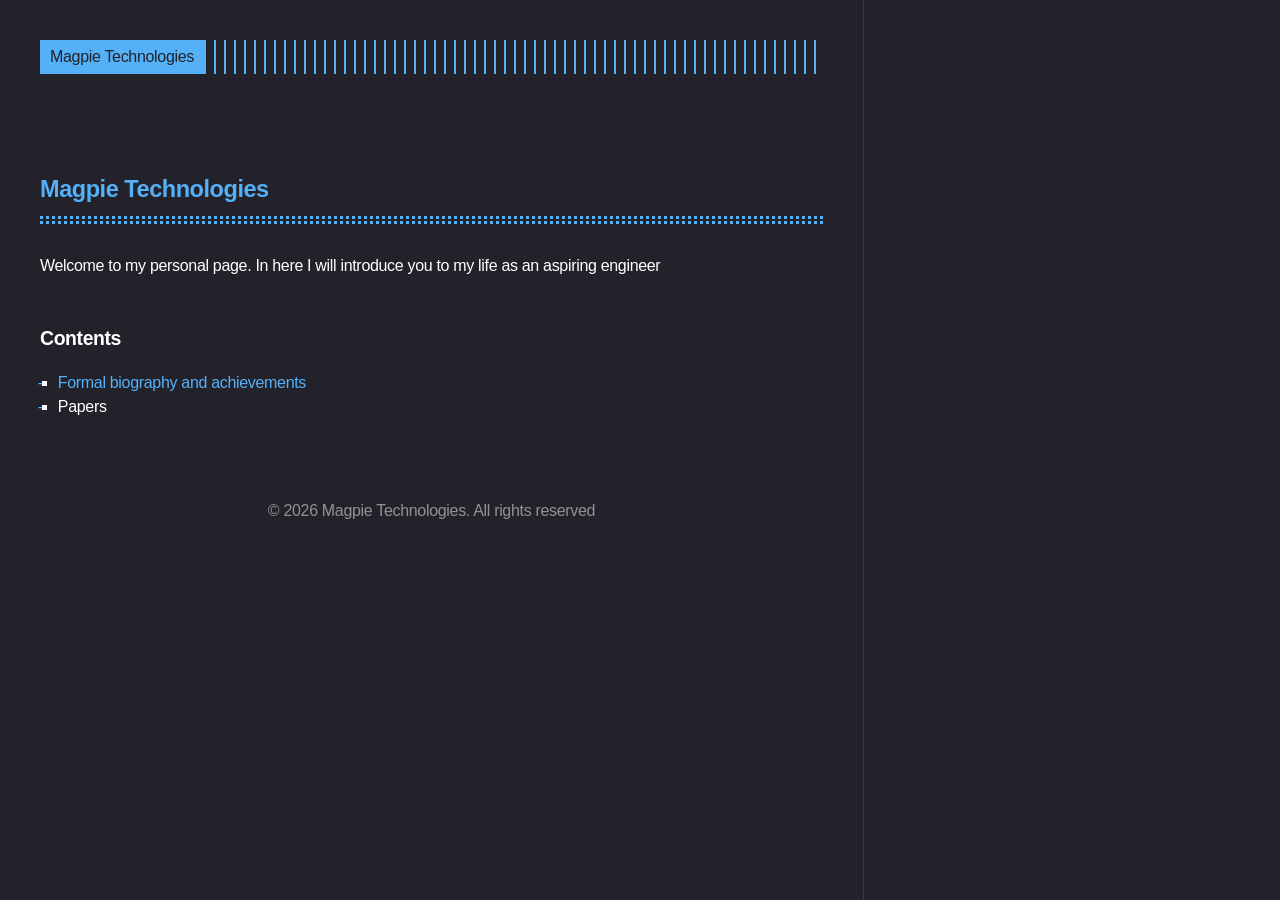
<file: index.html>
<!DOCTYPE html><html lang="en-gb"><head><meta charset="utf-8"><meta http-equiv="X-UA-Compatible" content="IE=edge"><meta name="viewport" content="width=device-width,initial-scale=1"><title>Magpie Technologies - Magpie Technologies</title><meta name="description" content="Welcome to my personal page. In here I will introduce you to my life as an aspiring engineer Contents Formal biography and achievements Papers"><meta name="generator" content="Publii Open-Source CMS for Static Site"><link rel="canonical" href="https://bluelamp16.github.io/magpie.github.io/"><link rel="alternate" type="application/atom+xml" href="https://bluelamp16.github.io/magpie.github.io/feed.xml" title="Magpie Technologies - RSS"><link rel="alternate" type="application/json" href="https://bluelamp16.github.io/magpie.github.io/feed.json" title="Magpie Technologies - JSON"><meta property="og:title" content="Magpie Technologies"><meta property="og:site_name" content="Magpie Technologies"><meta property="og:description" content="Welcome to my personal page. In here I will introduce you to my life as an aspiring engineer Contents Formal biography and achievements Papers"><meta property="og:url" content="https://bluelamp16.github.io/magpie.github.io/"><meta property="og:type" content="article"><link rel="shortcut icon" href="https://bluelamp16.github.io/magpie.github.io/media/website/New-Piskel-2.png" type="image/x-icon"><link rel="stylesheet" href="https://bluelamp16.github.io/magpie.github.io/assets/css/style.css?v&#x3D;da8d5316fd9059266942141d8934a084"><script type="application/ld+json">{"@context":"http://schema.org","@type":"Article","mainEntityOfPage":{"@type":"WebPage","@id":"https://bluelamp16.github.io/magpie.github.io/"},"headline":"Magpie Technologies","datePublished":"2026-07-31T20:49+03:00","dateModified":"2026-07-31T21:45+03:00","description":"Welcome to my personal page. In here I will introduce you to my life as an aspiring engineer Contents Formal biography and achievements Papers","author":{"@type":"Person","name":"Magpie","url":"https://bluelamp16.github.io/magpie.github.io/authors/magpie/"},"publisher":{"@type":"Organization","name":"Magpie"}}</script><noscript><style>img[loading] {
                    opacity: 1;
                }</style></noscript></head><body class="page-template"><div class="container"><header class="header"><div class="header__logo"><a class="logo" href="https://bluelamp16.github.io/magpie.github.io/">Magpie Technologies</a></div></header><main class="content page"><article class="post"><header><h1 class="post__title">Magpie Technologies</h1></header><div class="post__entry"><p>Welcome to my personal page. In here I will introduce you to my life as an aspiring engineer</p><h4>Contents</h4><ul style="list-style-type: square;"><li><a href="https://bluelamp16.github.io/magpie.github.io/biography-and-achievements/">Formal biography and achievements</a></li><li>Papers</li></ul></div></article></main><footer class="footer"><div class="footer__inner"><div class="footer__copyright"><p>© 2026 Magpie Technologies. All rights reserved</p></div></div></footer></div><script defer="defer" src="https://bluelamp16.github.io/magpie.github.io/assets/js/scripts.min.js?v&#x3D;c2232aa7558e9517946129d2a1b8c770"></script><script>window.publiiThemeMenuConfig={mobileMenuMode:'sidebar',animationSpeed:300,submenuWidth: 'auto',doubleClickTime:500,mobileMenuExpandableSubmenus:true,relatedContainerForOverlayMenuSelector:'.top'};</script><script>var images = document.querySelectorAll('img[loading]');
        for (var i = 0; i < images.length; i++) {
            if (images[i].complete) {
                images[i].classList.add('is-loaded');
            } else {
                images[i].addEventListener('load', function () {
                    this.classList.add('is-loaded');
                }, false);
            }
        }</script></body></html>
</file>
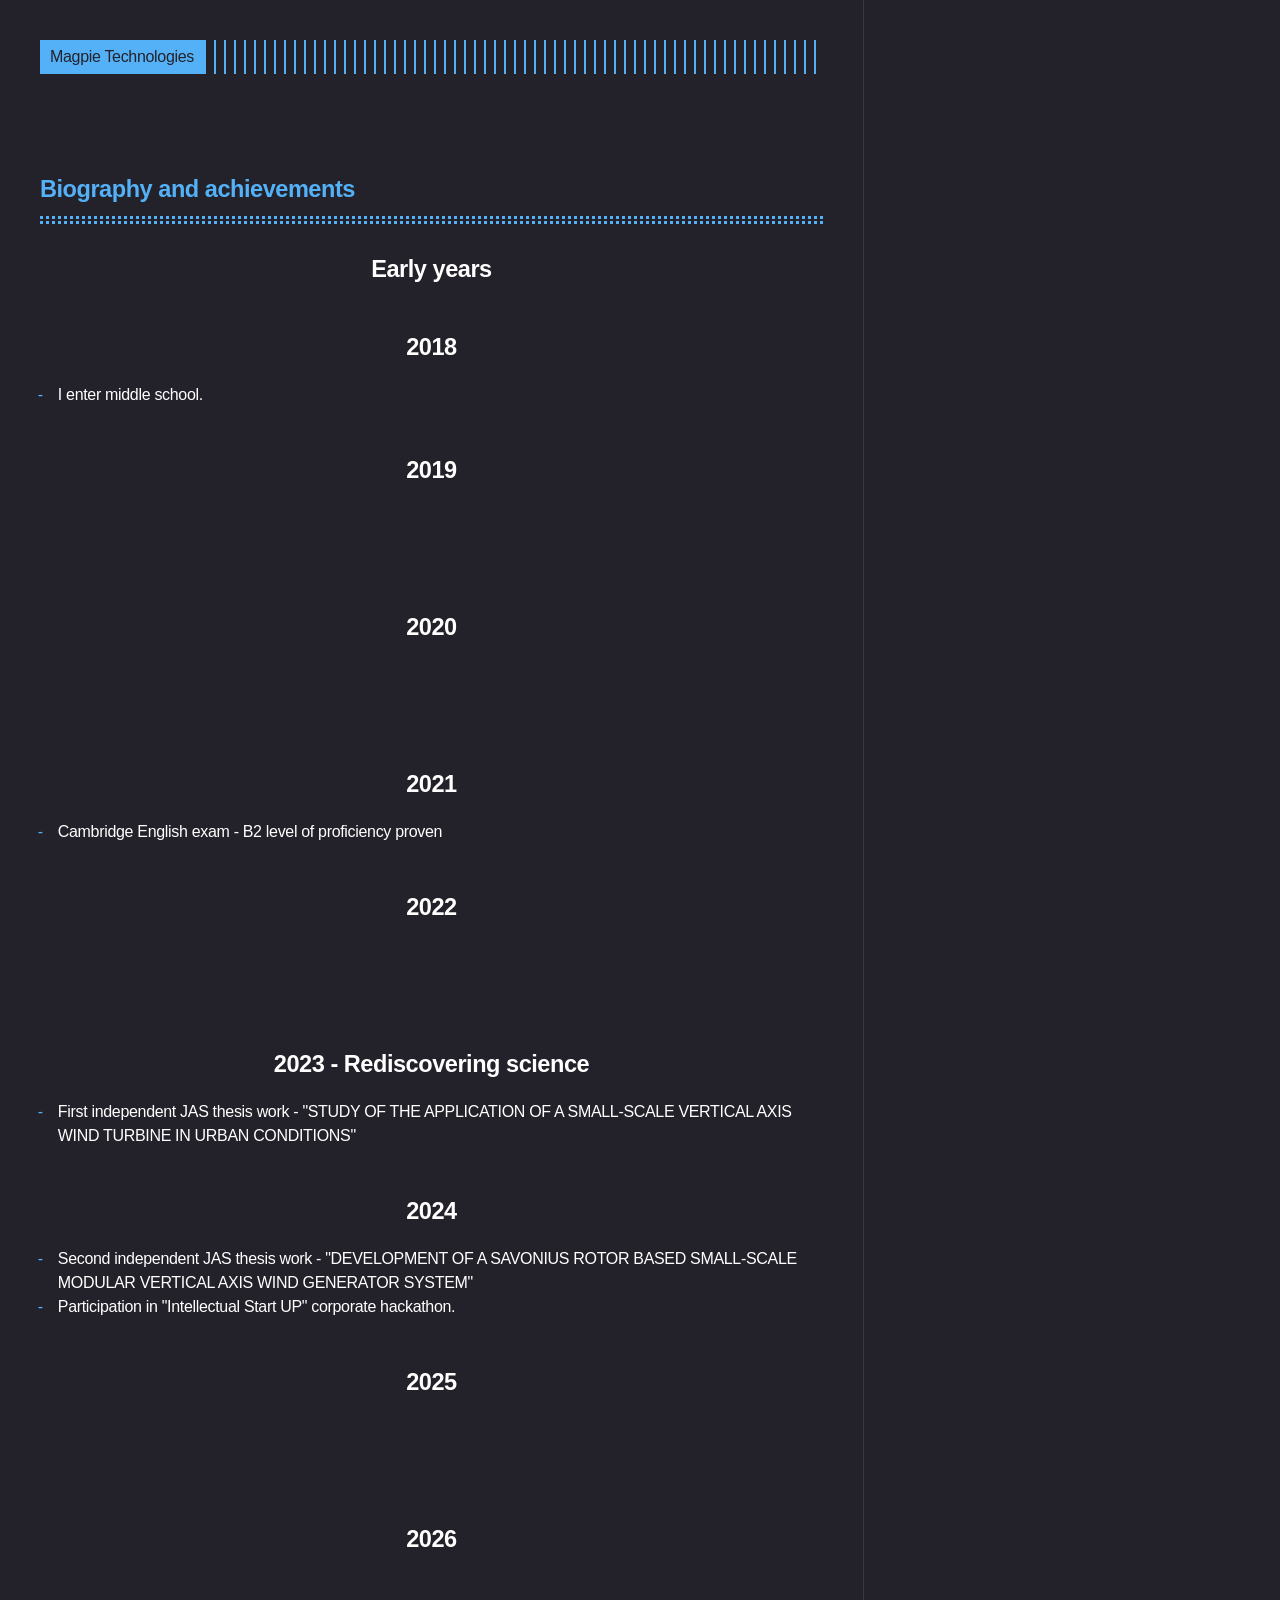
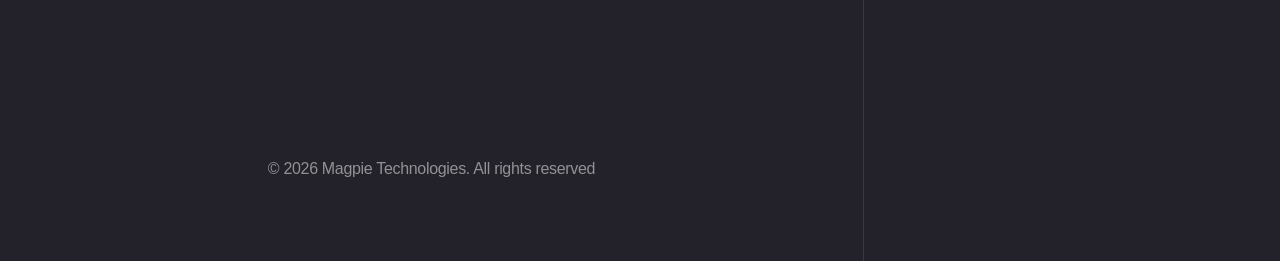
<file: biography-and-achievements/index.html>
<!DOCTYPE html><html lang="en-gb"><head><meta charset="utf-8"><meta http-equiv="X-UA-Compatible" content="IE=edge"><meta name="viewport" content="width=device-width,initial-scale=1"><title>Biography and achievements - Magpie Technologies</title><meta name="description" content="Early years 2018 I enter middle school. 2019 2020 2021 Cambridge English exam - B2 level of proficiency proven 2022 2023 - Rediscovering science First&amp;hellip;"><meta name="generator" content="Publii Open-Source CMS for Static Site"><link rel="canonical" href="https://bluelamp16.github.io/magpie.github.io/biography-and-achievements/"><link rel="alternate" type="application/atom+xml" href="https://bluelamp16.github.io/magpie.github.io/feed.xml" title="Magpie Technologies - RSS"><link rel="alternate" type="application/json" href="https://bluelamp16.github.io/magpie.github.io/feed.json" title="Magpie Technologies - JSON"><meta property="og:title" content="Biography and achievements"><meta property="og:site_name" content="Magpie Technologies"><meta property="og:description" content="Early years 2018 I enter middle school. 2019 2020 2021 Cambridge English exam - B2 level of proficiency proven 2022 2023 - Rediscovering science First&amp;hellip;"><meta property="og:url" content="https://bluelamp16.github.io/magpie.github.io/biography-and-achievements/"><meta property="og:type" content="article"><link rel="shortcut icon" href="https://bluelamp16.github.io/magpie.github.io/media/website/New-Piskel-2.png" type="image/x-icon"><link rel="stylesheet" href="https://bluelamp16.github.io/magpie.github.io/assets/css/style.css?v&#x3D;da8d5316fd9059266942141d8934a084"><script type="application/ld+json">{"@context":"http://schema.org","@type":"Article","mainEntityOfPage":{"@type":"WebPage","@id":"https://bluelamp16.github.io/magpie.github.io/biography-and-achievements/"},"headline":"Biography and achievements","datePublished":"2026-07-31T21:44+03:00","dateModified":"2026-07-31T21:52+03:00","description":"Early years 2018 I enter middle school. 2019 2020 2021 Cambridge English exam - B2 level of proficiency proven 2022 2023 - Rediscovering science First&hellip;","author":{"@type":"Person","name":"Magpie","url":"https://bluelamp16.github.io/magpie.github.io/authors/magpie/"},"publisher":{"@type":"Organization","name":"Magpie"}}</script><noscript><style>img[loading] {
                    opacity: 1;
                }</style></noscript></head><body class="page-template"><div class="container"><header class="header"><div class="header__logo"><a class="logo" href="https://bluelamp16.github.io/magpie.github.io/">Magpie Technologies</a></div></header><main class="content page"><article class="post"><header><h1 class="post__title">Biography and achievements</h1></header><div class="post__entry"><h1 class="align-center">Early years</h1><h1 class="align-center">2018</h1><ul><li>I enter middle school. </li></ul><h1 class="align-center">2019</h1><h1 class="align-center"> </h1><h1 class="align-center">2020</h1><h1 class="align-center"> </h1><h1 class="align-center">2021</h1><ul><li class="align-left">Cambridge English exam - B2 level of proficiency proven</li></ul><h1 class="align-center">2022</h1><h1 class="align-center"> </h1><h1 class="align-center">2023 - Rediscovering science</h1><ul><li>First independent JAS thesis work - "STUDY OF THE APPLICATION OF A SMALL-SCALE VERTICAL AXIS WIND TURBINE IN URBAN CONDITIONS"</li></ul><h1 class="align-center">2024</h1><ul><li>Second independent JAS thesis work - "DEVELOPMENT OF A SAVONIUS ROTOR BASED SMALL-SCALE MODULAR VERTICAL AXIS WIND GENERATOR SYSTEM"</li><li>Participation in "Intellectual Start UP" corporate hackathon.</li></ul><h1 class="align-center">2025</h1><h1 class="align-center"> </h1><h1 class="align-center">2026</h1><h1 class="align-center"> </h1><p> </p></div></article></main><footer class="footer"><div class="footer__inner"><div class="footer__copyright"><p>© 2026 Magpie Technologies. All rights reserved</p></div></div></footer></div><script defer="defer" src="https://bluelamp16.github.io/magpie.github.io/assets/js/scripts.min.js?v&#x3D;c2232aa7558e9517946129d2a1b8c770"></script><script>window.publiiThemeMenuConfig={mobileMenuMode:'sidebar',animationSpeed:300,submenuWidth: 'auto',doubleClickTime:500,mobileMenuExpandableSubmenus:true,relatedContainerForOverlayMenuSelector:'.top'};</script><script>var images = document.querySelectorAll('img[loading]');
        for (var i = 0; i < images.length; i++) {
            if (images[i].complete) {
                images[i].classList.add('is-loaded');
            } else {
                images[i].addEventListener('load', function () {
                    this.classList.add('is-loaded');
                }, false);
            }
        }</script></body></html>
</file>
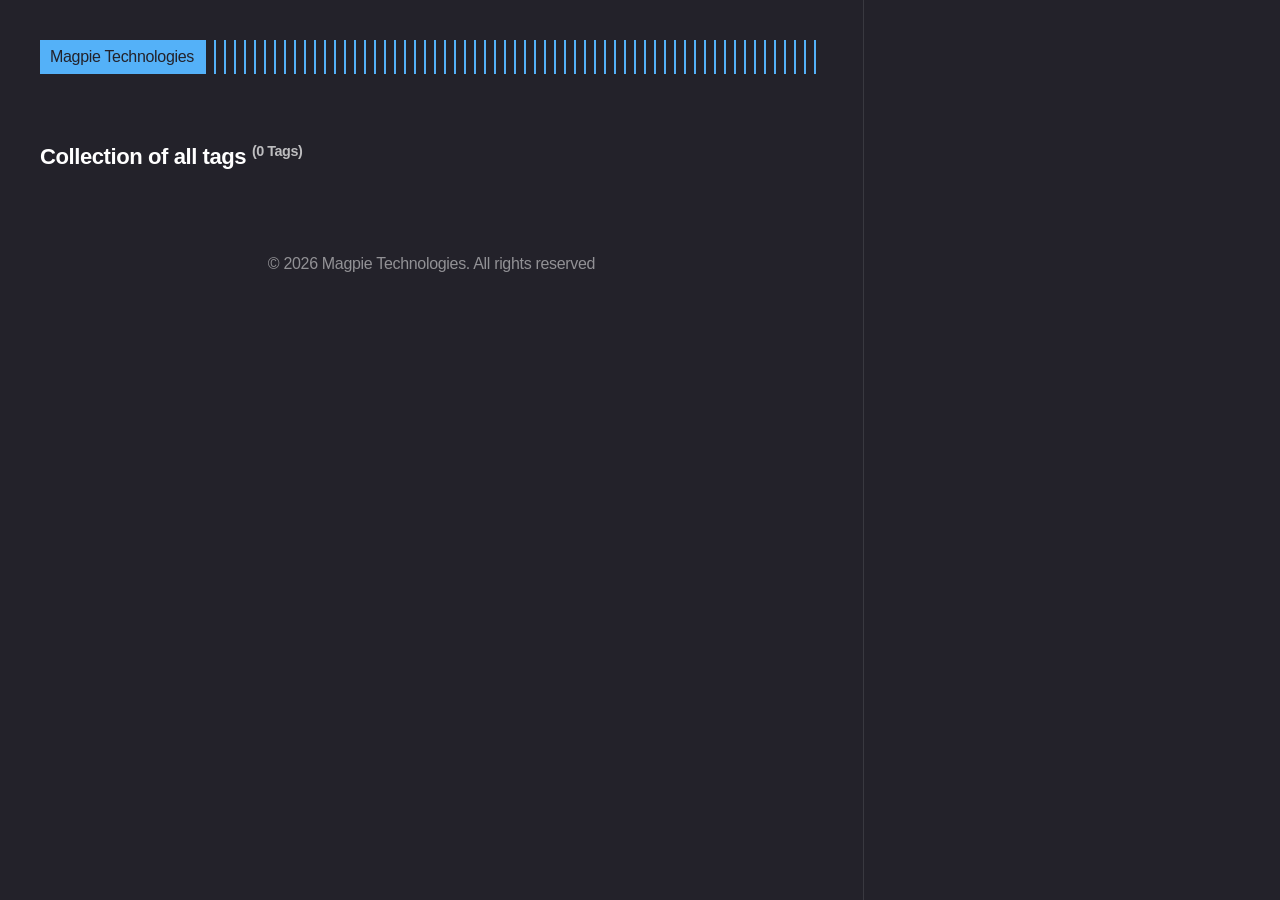
<file: tags/index.html>
<!DOCTYPE html><html lang="en-gb"><head><meta charset="utf-8"><meta http-equiv="X-UA-Compatible" content="IE=edge"><meta name="viewport" content="width=device-width,initial-scale=1"><title>All tags - Magpie Technologies</title><meta name="robots" content="noindex, follow"><meta name="generator" content="Publii Open-Source CMS for Static Site"><link rel="alternate" type="application/atom+xml" href="https://bluelamp16.github.io/magpie.github.io/feed.xml" title="Magpie Technologies - RSS"><link rel="alternate" type="application/json" href="https://bluelamp16.github.io/magpie.github.io/feed.json" title="Magpie Technologies - JSON"><meta property="og:title" content="Magpie Technologies"><meta property="og:site_name" content="Magpie Technologies"><meta property="og:description" content=""><meta property="og:url" content="https://bluelamp16.github.io/magpie.github.io/tags/"><meta property="og:type" content="website"><link rel="shortcut icon" href="https://bluelamp16.github.io/magpie.github.io/media/website/New-Piskel-2.png" type="image/x-icon"><link rel="stylesheet" href="https://bluelamp16.github.io/magpie.github.io/assets/css/style.css?v&#x3D;da8d5316fd9059266942141d8934a084"><script type="application/ld+json">{"@context":"http://schema.org","@type":"Organization","name":"Magpie Technologies","url":"https://bluelamp16.github.io/magpie.github.io/"}</script><noscript><style>img[loading] {
                    opacity: 1;
                }</style></noscript></head><body class="tags-template"><div class="container"><header class="header"><div class="header__logo"><a class="logo" href="https://bluelamp16.github.io/magpie.github.io/">Magpie Technologies</a></div></header><main class="content page page--tags"><div class="content page"><div class="page__header"><h1 class="h2 page__title">Collection of all tags <sup>(0 Tags)</sup></h1></div><ul class="list"></ul></div></main><footer class="footer"><div class="footer__inner"><div class="footer__copyright"><p>© 2026 Magpie Technologies. All rights reserved</p></div></div></footer></div><script defer="defer" src="https://bluelamp16.github.io/magpie.github.io/assets/js/scripts.min.js?v&#x3D;c2232aa7558e9517946129d2a1b8c770"></script><script>window.publiiThemeMenuConfig={mobileMenuMode:'sidebar',animationSpeed:300,submenuWidth: 'auto',doubleClickTime:500,mobileMenuExpandableSubmenus:true,relatedContainerForOverlayMenuSelector:'.top'};</script><script>var images = document.querySelectorAll('img[loading]');
        for (var i = 0; i < images.length; i++) {
            if (images[i].complete) {
                images[i].classList.add('is-loaded');
            } else {
                images[i].addEventListener('load', function () {
                    this.classList.add('is-loaded');
                }, false);
            }
        }</script></body></html>
</file>
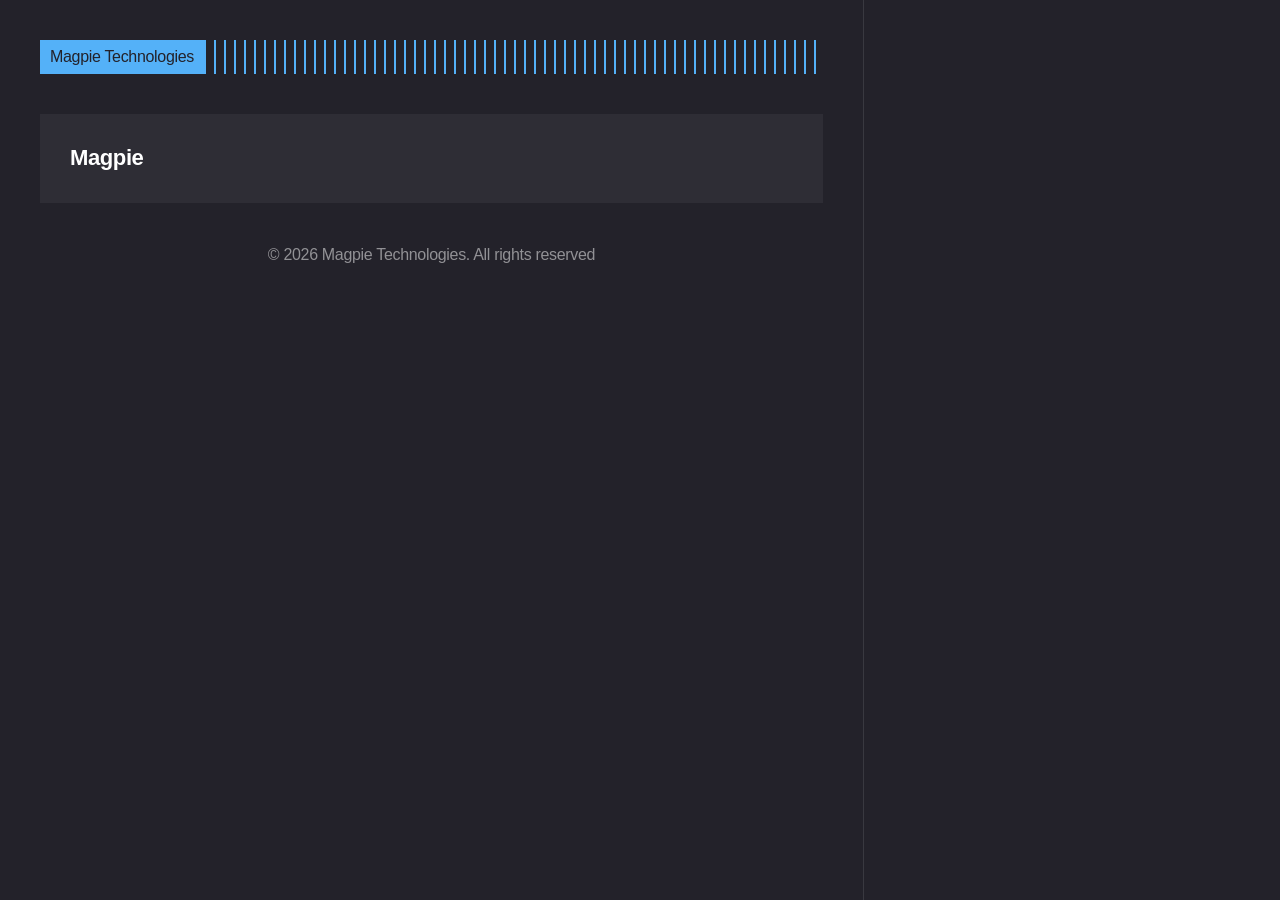
<file: authors/magpie/index.html>
<!DOCTYPE html><html lang="en-gb"><head><meta charset="utf-8"><meta http-equiv="X-UA-Compatible" content="IE=edge"><meta name="viewport" content="width=device-width,initial-scale=1"><title>Author: Magpie - Magpie Technologies</title><meta name="robots" content="noindex, follow"><meta name="generator" content="Publii Open-Source CMS for Static Site"><link rel="alternate" type="application/atom+xml" href="https://bluelamp16.github.io/magpie.github.io/feed.xml" title="Magpie Technologies - RSS"><link rel="alternate" type="application/json" href="https://bluelamp16.github.io/magpie.github.io/feed.json" title="Magpie Technologies - JSON"><meta property="og:title" content="Magpie"><meta property="og:site_name" content="Magpie Technologies"><meta property="og:description" content=""><meta property="og:url" content="https://bluelamp16.github.io/magpie.github.io/authors/magpie/"><meta property="og:type" content="website"><link rel="shortcut icon" href="https://bluelamp16.github.io/magpie.github.io/media/website/New-Piskel-2.png" type="image/x-icon"><link rel="stylesheet" href="https://bluelamp16.github.io/magpie.github.io/assets/css/style.css?v&#x3D;da8d5316fd9059266942141d8934a084"><script type="application/ld+json">{"@context":"http://schema.org","@type":"Organization","name":"Magpie Technologies","url":"https://bluelamp16.github.io/magpie.github.io/"}</script><noscript><style>img[loading] {
                    opacity: 1;
                }</style></noscript></head><body class="author-template"><div class="container"><header class="header"><div class="header__logo"><a class="logo" href="https://bluelamp16.github.io/magpie.github.io/">Magpie Technologies</a></div></header><main class="content page page--author"><div class="page__header hero page--author__header"><div class="page--author__top"><h1 class="h2 page__title">Magpie</h1></div></div></main><footer class="footer"><div class="footer__inner"><div class="footer__copyright"><p>© 2026 Magpie Technologies. All rights reserved</p></div></div></footer></div><script defer="defer" src="https://bluelamp16.github.io/magpie.github.io/assets/js/scripts.min.js?v&#x3D;c2232aa7558e9517946129d2a1b8c770"></script><script>window.publiiThemeMenuConfig={mobileMenuMode:'sidebar',animationSpeed:300,submenuWidth: 'auto',doubleClickTime:500,mobileMenuExpandableSubmenus:true,relatedContainerForOverlayMenuSelector:'.top'};</script><script>var images = document.querySelectorAll('img[loading]');
        for (var i = 0; i < images.length; i++) {
            if (images[i].complete) {
                images[i].classList.add('is-loaded');
            } else {
                images[i].addEventListener('load', function () {
                    this.classList.add('is-loaded');
                }, false);
            }
        }</script></body></html>
</file>
